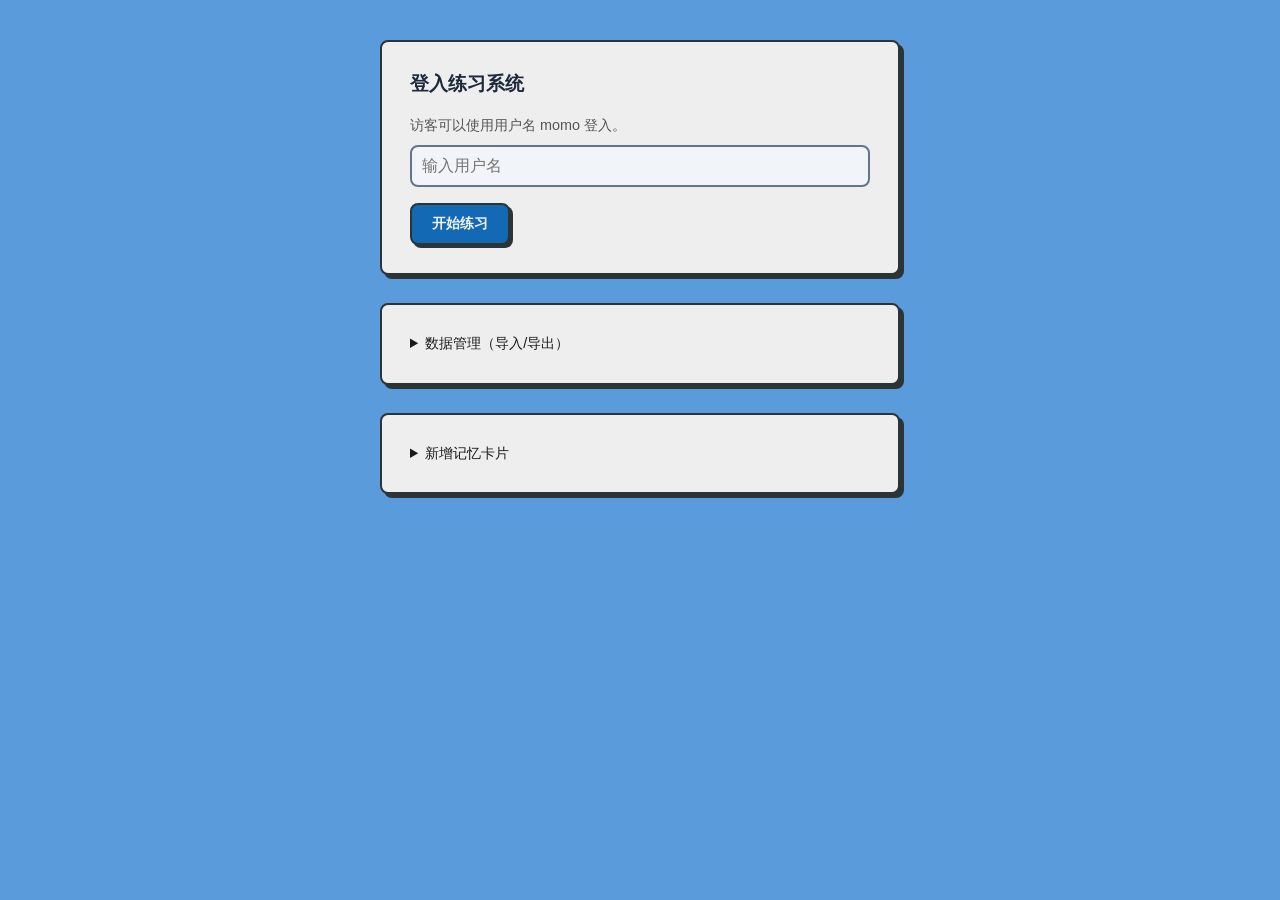
<file: projects/BacktoNihongo/index.html>
<!DOCTYPE html>
<html lang="zh-Hans">
<head>
  <meta charset="UTF-8">
  <meta name="viewport" content="width=device-width, initial-scale=1.0">
  <title>Back to Nihongo 日文回译练习</title>
  <link rel="icon" href="icon.png" type="image/x-icon">
  <link rel="stylesheet" href="style.css">
</head>
<body>

<div class="container">
    <div id="login">
        <h2>登入练习系统</h2>
        <div class="introductions">
            访客可以使用用户名 momo 登入。
        </div>
        <input id="username" placeholder="输入用户名">

        <button onclick="login()">开始练习</button>
    </div>

    <div id="app" class="hidden">

        <header>
            <div  style="display: flex; align-items: center; gap: 10px;">
                <select id="modeSelect" onchange="loadCard()" style="width: auto; margin: 0;">
                    <option value="new">练习新卡</option>
                    <option value="learned">复习旧卡</option>
                    <!--
                        <option value="all">全部</option>
                        -->
                </select>
                <button id="restartReviewBtn"
                class="hidden"
                onclick="restartReview()">
                    开始新一轮复习
                </button>
            </div>

            <div style="display: flex; align-items: center; gap: 10px;">
                <div style="text-align: center; ">
                    <span id="userLabel"></span>
                </div>
                <button id="logoutBtn" onclick="logout()" >
                登出
                </button>
            </div>
        </header>


        <div class="ankiCard">

        <section id="statusMessage" class="hidden"></section>
        <div id="visitorHint" class="hidden">
            <p>您的库中暂无卡片。</p>
            
            <div style="background: #f9f9f9; color: #374151; padding: 15px; border-radius: 8px; margin-bottom: 20px;">
                <strong>快速体验：</strong><br>
                点击按钮注入示例卡片，立即开始练习。<br>
                <button id="useExampleCardsBtn" onclick="useExampleCards()" class="btn" style="margin-top: 10px;">使用示例卡片</button>
            </div>

        </div>

        <div class="cardHeader" style="display: flex; justify-content: space-between;">
            <div id="cardMeta"></div>
            <div id="source" class="hidden"></div>
        </div>

        <section id="zh" class="questionText"></section>
        <section id="ja" class="hidden answerText"></section>
        <textarea id="answer" rows="3" placeholder="请把这句中文翻译成日语..."></textarea>

        <section id="note" class="hidden"></section>
        
        <div class="submitAnswerBtns">
            <button onclick="submitAnswer()" style="flex: 2;">提交</button>
            <button onclick="nextCard()" style="flex: 2;">下一张</button>
            <button onclick="disableCard()" style="flex: 1;">归档</button>

        </div>

        <div class="keyboardExplain">
            <p style="flex: 2;">Ctrl + Enter</p>
            <p style="flex: 2;">Ctrl + → </p>
            <p style="flex: 1;"></p>
        </div>

        <div id="progress" style="text-align: center;font-size:12px;opacity:0.7;">
            已学 <span id="done">0</span> 句 ・ 共 <span id="total">0</span> 句
        </div>

        </div>

        <section id="result" class="hidden">
            <div class="copyBtns">
                <div class="keyboardExplain" style="margin-top: 10px;">
                <button onclick="copyResult()" style="justify-content: flex-end;">复制结果</button>
                    <p>Ctrl + Shift + C</p>
                </div>
            </div>
            <pre id="resultText"></pre>
        </section>
    </div>

<details style="margin-top: 20px;">
    <summary style="cursor: pointer; font-size: 0.9em;">
        数据管理（导入/导出）
    </summary>

    <div style="margin-top: 15px;">
        <p class="introductions">将现有学习数据导出为文本，可直接粘贴备份到 Excel 或 Google Sheet 表格中。</p>
        <button onclick="exportToClipboard()" class="btn">导出全部数据到剪贴板</button>
    </div>

    <hr style="border: 0; border-top: 1px solid #555; margin: 20px 0;">

    <div style="margin-bottom: 20px;">
        <p class="introductions">从 Excel 或 Google Sheet 复制整表，直接粘贴在下方：</p>
        <textarea id="importArea" placeholder="在此粘贴表格内容..." style="width: 100%; height: 80px; margin-top: 5px;"></textarea>
        <button onclick="importFromClipboard()" class="btn">导入粘贴内容</button>
    </div>


</details>

<details style="margin-top: 20px;">
<summary style="cursor: pointer; font-size: 0.9em;">新增记忆卡片</summary>
    <div id="addCard" style="margin-bottom: 30px;">
        <h4 style="margin-top: 10px; margin-bottom: 10px;">方式 A：手动添加</h4>
        <textarea id="newJa" placeholder="输入日文原文"></textarea>
        <textarea id="newZh" placeholder="输入中文翻译"></textarea>
            <label for="newSource"></label>
        <input type="text" id="newSource" placeholder="句子来源" />
        <textarea id="newNote" placeholder="补充笔记（可选）"></textarea>
        <div class="submitAnswerBtns">
            <button onclick="addCard()" style="flex: 1;">确认加入 Ctrl + Enter</button>
            <button onclick="copyNewCards()" style="flex: 1;">复制新增卡片</button>
        </div>
    </div>

    <hr style="border: 0; border-top: 1px solid #555; margin: 20px 0;">


    <div style="margin-bottom: 20px;">
        <h4 style="margin-top: 10px; margin-bottom: 10px;">方式 B：云端链接导入</h4>
        <p class="introductions">输入 Google Sheet 的 CSV 发布链接：</p>
        <div style="display: flex; gap: 10px;">
            <input type="text" id="googleSheetLink" placeholder="https://docs.google.com/..." style="flex: 3; padding: 8px;">
            <button onclick="setGoogleSheetLink()" style="flex: 1;" class="btn">保存链接</button>
        </div>
        <p class="introductions">保存后点击「刷新数据」即可同步。</p>
        <button onclick="refreshCards()" style="width: 100%;">刷新数据</button>

    </div>



    <section class="guide"
    style="font-size: 0.9em; line-height: 1.6; padding: 15px;">
        <h4 style="margin-top: 0;">💡 导入指南</h4>
        
        <strong>表格格式：</strong><br>
        包含五列：<code>id, ja, zh, source, note</code>（分别对应：编号、日文、中文、来源、笔记）。<br><br>
        
        <strong>如何获取 CSV 链接：</strong><br>
        1. 点击 Google Sheet <strong>「共享」</strong>：设置为“任何知道链接的人”可看。<br>
        2. 点击 <strong>「文件」>「共享」>「发布到网络」</strong>。<br>
        3. 选择 <strong>「整个文档」</strong> 和 <strong>「逗号分隔值 (.csv)」</strong>，点击发布并复制链接。
    </section>


</details>

</div>

<script src="app.js"></script>
</body>
</html>
</file>
<file: projects/BacktoNihongo/style.css>
body { 
    font-family: "Helvetica Neue", "PingFang SC", sans-serif;
    background: #5a9bdc;
    color: #1a1a1a;
    line-height: 1.5;
    margin: 0;
    padding: 40px 20px;
    display: flex;
    justify-content: center;
} 

code { 
    font-family: "Cascadia Mono", "Segoe UI Mono", "Liberation Mono", Menlo, Monaco, Consolas,"Noto Sans TC", "Noto Sans SC",monospace;
    background: #eee; padding: 2px 5px; border-radius: 4px;
}

.container { width: 100%; max-width: 520px; } 

.hidden { display: none !important; } 

#userLabel { 
    color: #1a1a1a; 
    display: block;
}


section, #login, .ankiCard, #note, pre, details { 
    border: 2.5px solid #2d3436; 
    padding: 28px; 
    margin-bottom: 28px; 
    background: #eeeeee; 
    border-radius: 8px;
}
#login, .ankiCard, details { box-shadow: 4px 4px 0px #2d3436; } 
#addCard {
    border: none;
    padding: 10px;
    margin-bottom: 0;
}
#statusMessage, #visitorHint { 
    margin-bottom: 16px; 
    padding: 12px; 
    border: 2.5px solid #bb3e03; 
    border-radius: 8px; 
    background: #ffe5e0; 
    color: #641e16; 
    font-weight: 700; 
    text-align: center;    
}

header { 
    display: flex; 
    justify-content: space-between; 
    align-items: center; 
    margin-bottom: 24px; 
    font-size: 0.85em; 
    color: #64748b; 
} 

h2, h3 { margin: 0 0 16px 0; font-size: 1.2em; font-weight: 700; color: #1e293b; } 

input, textarea, select { 
    font-family: 'Segoe UI', 'Microsoft YaHei', sans-serif; 
    width: 100%; 
    padding: 10px; 
    margin-bottom: 16px; 
    border: 2.5px solid #64748b; 
    border-radius: 8px; 
    box-sizing: border-box; 
    font-size: 1em; 
    background: #f1f5f9; 
    transition: border-color 0.2s;
} 

input:focus, textarea:focus { 
    background: #fdfdfd; 
    outline: none; 
    border: 2.5px solid #2d3436; 
    }
     


button { 
    padding: 10px 20px; 
    border: 2.5px solid #2d3436; 
    border-radius: 8px; 
    background: #1369b4; 
    color: #f3f3f3;
    font-weight: 700; 
    font-size: 0.85em;
    cursor: pointer; transition: transform 0.1s, box-shadow 0.1s; box-shadow: 3px 3px 0px #2d3436; } 

button:hover { 
    transform: translate(-1px, -1px); 
    background: #1580d0; 
    box-shadow: 4px 4px 0px #2d3436; 
} 

button:active { transform: translate(2px, 2px); box-shadow: 0px 0px 0px #2d3436; } 

button[onclick="submitAnswer()"],
button[onclick="setGoogleSheetLink()"] { 
    background: #118d3e; 
}
button[onclick="nextCard()"],
button[onclick="restartReview()"] { 
    background: #cf8908; 
}
button[onclick="disableCard()"],
button[onclick="importFromClipboard()"],
button[onclick="logout()"] { 
    background: #bb3e03;
}

button[onclick="submitAnswer()"]:hover, 
button[onclick="setGoogleSheetLink()"]:hover { 
    background: #16a34a; 
}
button[onclick="nextCard()"]:hover,
button[onclick="restartReview()"]:hover { 
    background: #eab308; 
}
button[onclick="disableCard()"]:hover,
button[onclick="importFromClipboard()"]:hover,
button[onclick="logout()"]:hover { 
    background: #dc2626;
}

button[onclick="setGoogleSheetLink()"],
button[onclick="importFromClipboard()"],
button[onclick="exportToClipboard()"] { 
    margin-bottom: 16px;
}

#zh { 
    font-size: 1.4em; 
    font-weight: 600; 
    color: #1e293b; 
    border: none;
    text-align: left;
    padding-inline: 15px;
    margin-bottom: 15px;
} 

#ja { 
    font-size: 1.2em; 
    font-weight: 600; 
    color: #1e293b; 
    border: none;
    text-align: left;
    padding-inline: 15px;
    padding-block: 0px;
}

#note, .guide { background: #fefce8; border-color: #eab308; color: #854d0e; font-size: 0.95em; } 

pre { 
    background: #f8fafc; border: 1.5px solid #e2e8f0; white-space: pre-wrap; font-size: 0.9em; } 

#cardMeta, #source { font-size: 0.8em;  margin-bottom: 10px; } 

.submitAnswerBtns, .importExportBtns { 
    display: flex; 
    gap: 14px; 
    margin-top: 10px; 
}

.keyboardExplain { 
    display: flex; 
    justify-content: space-between; 
    color: #475569; 
    font-size: 0.8em; 
    margin-top: -10px; 
    text-align: center;
    padding-right: 24px; 
    gap: 14px; 
}

.introductions {
    font-size: 0.9em;
    color: #555;
    line-height: 1.4;
    margin-top: 10px; 
    margin-bottom: 10px; 
}

.copyBtns {
    display: flex;gap: 15px;text-align: center;justify-items: center;/* justify-content: center; */
}
</file>
